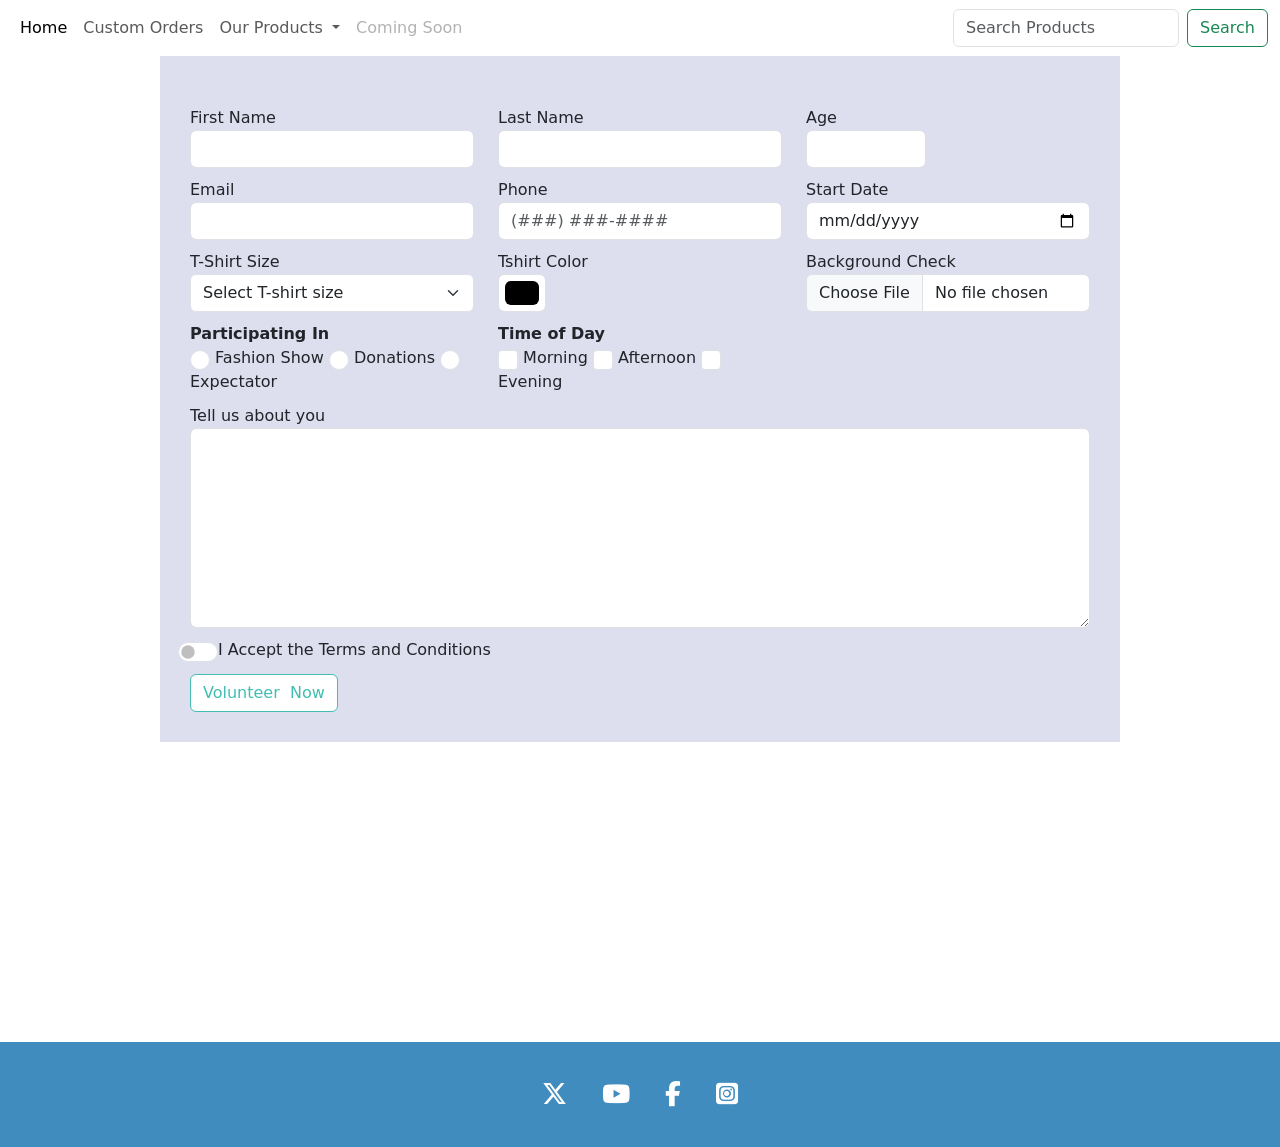
<file: form.html>
<!DOCTYPE html>
<html lang="en">

<head>
    <meta charset="UTF-8" />
    <meta name="viewport" content="width=device-width, initial-scale=1.0" />
    <title>emilywilson45</title>

    <!-- Bootstrap CDN CSS -->
    <link href="https://cdn.jsdelivr.net/npm/bootstrap@5.3.3/dist/css/bootstrap.min.css" rel="stylesheet"
        integrity="sha384-QWTKZyjpPEjISv5WaRU9OFeRpok6YctnYmDr5pNlyT2bRjXh0JMhjY6hW+ALEwIH" crossorigin="anonymous" />

    <!-- Font Awesome CDN CSS -->
    <link rel="stylesheet" href="https://cdnjs.cloudflare.com/ajax/libs/font-awesome/6.7.2/css/all.min.css"
        integrity="sha512-Evv84Mr4kqVGRNSgIGL/F/aIDqQb7xQ2vcrdIwxfjThSH8CSR7PBEakCr51Ck+w+/U6swU2Im1vVX0SVk9ABhg=="
        crossorigin="anonymous" referrerpolicy="no-referrer" />

    <!-- Local CSS -->
    <link href="css/form.css" rel="stylesheet" />


    <style>
        h1 {
            display: none;
        }
    </style>
</head>

<body>
    <!-- begin header -->
    <header-component></header-component>
    <!-- end header -->

    <main>
        <!-- Begin Form -->
        <div class="web-form">
            <form class="needs-validation" data-netlify="true" novalidate>
                <div class="row">
                    <!-- first name -->
                    <div class="col-12 col-xxs-12 col-xs-12 col-md-4 col-lg-4 col-xl-4 col-xxl-4">
                        <label for="first-name">First Name</label>
                        <input type="text" id="first-name" name="firstName" class="form-control" />
                    </div>

                    <!-- last name -->
                    <div class="col-12 col-xxs-12 col-xs-12 col-md-4 col-lg-4 col-xl-4 col-xxl-4">
                        <label for="last-name">Last Name</label>
                        <input type="text" id="last-name" name="lastName" class="form-control" />
                    </div>

                    <!-- Age - number -->
                    <div class="col-12 col-xxs-12 col-xs-12 col-md-4 col-lg-4 col-xl-4 col-xxl-4">
                        <label for="age">Age</label>
                        <input type="number" name="age" id="age" min="18" max="120" class="form-control" />
                    </div>

                    <!-- Email - email -->
                    <div class="col-12 col-xxs-12 col-xs-12 col-md-4 col-lg-4 col-xl-4 col-xxl-4">
                        <label for="email">Email</label>
                        <input type="email" name="email" id="email" class="form-control" />
                    </div>

                    <!-- phone -->
                    <div class="col-12 col-xxs-12 col-xs-12 col-md-4 col-lg-4 col-xl-4 col-xxl-4">
                        <label for="phone">Phone</label>
                        <input type="text" name="phone" id="phone" placeholder="(###) ###-####" class="form-control" />
                    </div>

                    <!-- Start Date - date -->
                    <div class="col-12 col-xxs-12 col-xs-12 col-md-4 col-lg-4 col-xl-4 col-xxl-4">
                        <label for="start-date">Start Date</label>
                        <input type="date" id="start-date" name="startDate" required class="form-control" />
                    </div>

                    <!-- Tshirt - Select field -->
                    <div class="col-12 col-xxs-12 col-xs-12 col-md-4 col-lg-4 col-xl-4 col-xxl-4">
                        <label for="t-shirt">T-Shirt Size</label>
                        <select id="t-shirt" required class="form-select">
                            <option value="">Select T-shirt size</option>
                            <option value="XXS">XXS</option>
                            <option value="XS">XS</option>
                            <option value="S">S</option>
                            <option value="M">M</option>
                            <option value="L">L</option>
                            <option value="XL">XL</option>
                            <option value="XXL">XXL</option>
                            <option value="CUSTOM">CUSTOM</option>
                        </select>
                        <input type="text" id="custom" name="custom" placeholder="Please input a custom size" disabled
                            class="form-control" />
                    </div>

                    <!-- Tshirt Color - Color-->
                    <div class="col-12 col-xxs-12 col-xs-12 col-md-4 col-lg-4 col-xl-4 col-xxl-4">
                        <label for="color">Tshirt Color</label>
                        <input type="color" name="color" id="color" class="form-control form-control-color" />
                    </div>

                    <!-- Backgroun Check - Upload file -->
                    <div class="col-12 col-xxs-12 col-xs-12 col-md-4 col-lg-4 col-xl-4 col-xxl-4">
                        <label for="background-check">Background Check</label>
                        <input type="file" id="background-check" accept=".pdf" class="form-control" />
                    </div>

                    <!-- Participating In - Radio Buttons -->
                    <div class="col-12 col-xxs-12 col-xs-12 col-md-4 col-lg-4 col-xl-4 col-xxl-4">
                        <strong>Participating In</strong><br />

                        <input type="radio" name="participation" id="fashion-show" value="Fashion Show" required
                            class="form-check-input radio" />
                        <label for="fashion-show">Fashion Show</label>

                        <input type="radio" name="participation" id="donations" value="Donations" required
                            class="form-check-input radio" />
                        <label for="donations">Donations</label>

                        <input type="radio" name="participation" id="expectator" value="Expectator" required
                            class="form-check-input radio" />
                        <label for="expectator">Expectator</label>
                    </div>

                    <!-- Time of Day - Checkbox Fields -->
                    <div class="col-12 col-xxs-12 col-xs-12 col-md-4 col-lg-4 col-xl-4 col-xxl-4">
                        <strong>Time of Day</strong><br />

                        <input type="checkbox" name="timeOfDay" id="time-of-day-morning" value="Morning" required
                            class="form-check-input checkbox timeOfDay" />
                        <label for="time-of-day-morning">Morning</label>

                        <input type="checkbox" name="timeOfDay" id="time-of-day-afternoon" value="Afternoon" required
                            class="form-check-input checkbox timeOfDay" />
                        <label for="time-of-day-afternoon">Afternoon</label>

                        <input type="checkbox" name="timeOfDay" id="time-of-day-evening" value="Evening" required
                            class="form-check-input checkbox timeOfDay" />
                        <label for="time-of-day-evening">Evening</label>
                    </div>

                    <!-- Comments -->
                    <div class="col-12">
                        <label for="about-you">Tell us about you</label><br />
                        <textarea name="about-you" id="about-you" class="form-control"></textarea>
                    </div>

                    <!-- Terms and Conditions - Checkbox with toggle switch-->
                    <div class="col-12 form-check form-switch">
                        <input required type="checkbox" name="terms" id="terms-and-conditions" value="Yes"
                            class="form-check-input checkbox" />
                        <label for="terms-and-conditions">I Accept the Terms and Conditions</label>
                    </div>

                    <!-- submit button -->
                    <div class="col-12">
                        <input type="submit" id="submit" name="submit" value="Volunteer  Now"
                            class="submit btn btn-primary" />
                    </div>
                </div>
            </form>
        </div>
        <!-- End Form -->
    </main>

    <!-- begin footer -->
    <footer-component></footer-component>
    <!-- end footer -->
    <section>
        <!-- Bootstrap CDN JS -->
        <script src="https://cdn.jsdelivr.net/npm/bootstrap@5.3.3/dist/js/bootstrap.bundle.min.js"
            integrity="sha384-YvpcrYf0tY3lHB60NNkmXc5s9fDVZLESaAA55NDzOxhy9GkcIdslK1eN7N6jIeHz"
            crossorigin="anonymous"></script>

        <!-- Local JS File with Header -->
        <script src="js/header.js"></script>

        <!-- Local JS File with Footer -->
        <script src="js/footer.js"></script>

        <!-- local js file for form -->
        <script src="js/form.js"></script>
    </section>
</body>

</html>
</file>
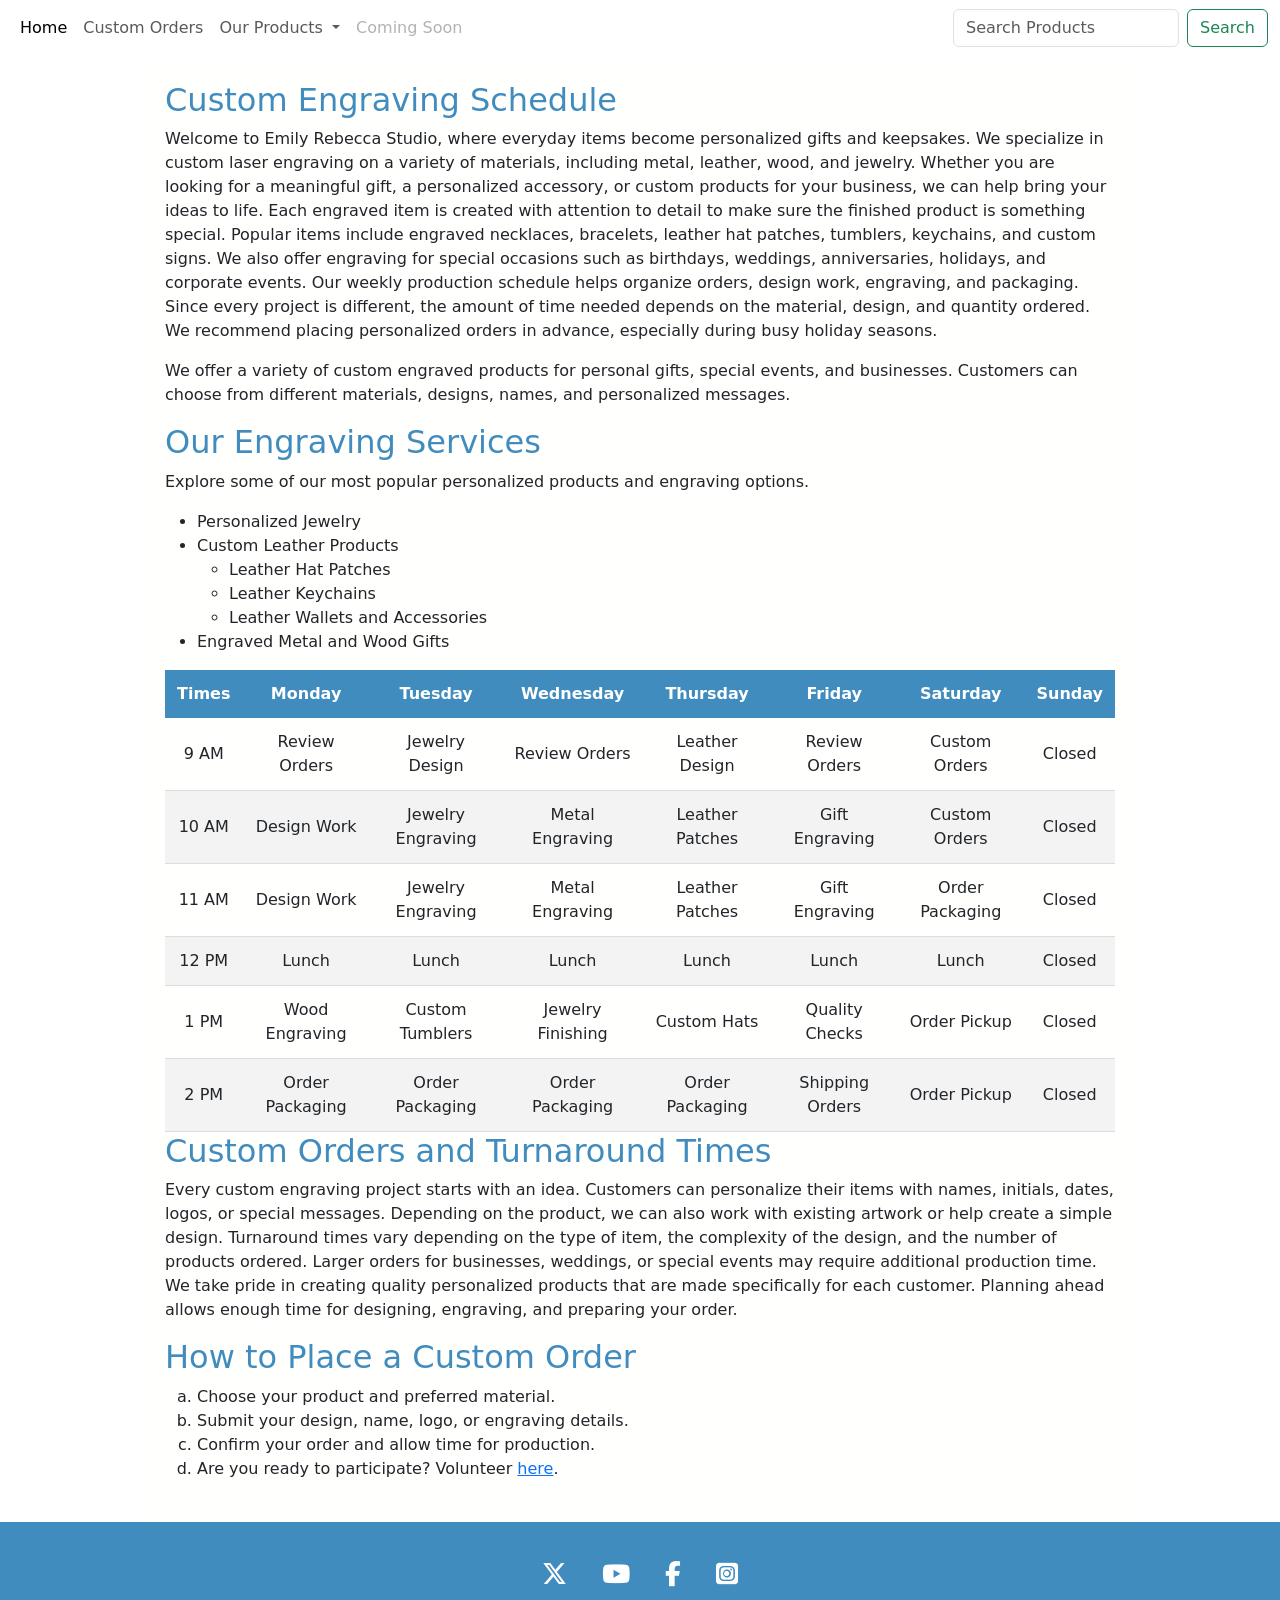
<file: schedule.html>
<!DOCTYPE html>
<html lang="en">

<head>
    <meta charset="UTF-8" />
    <meta name="viewport" content="width=device-width, initial-scale=1.0" />
    <title>Emily Rebecca Studio | Custom Engraving Schedule</title>

    <!-- Bootstrap CDN CSS -->
    <link href="https://cdn.jsdelivr.net/npm/bootstrap@5.3.3/dist/css/bootstrap.min.css" rel="stylesheet"
        integrity="sha384-QWTKZyjpPEjISv5WaRU9OFeRpok6YctnYmDr5pNlyT2bRjXh0JMhjY6hW+ALEwIH" crossorigin="anonymous" />

    <!-- Font Awesome CDN CSS -->
    <link rel="stylesheet" href="https://cdnjs.cloudflare.com/ajax/libs/font-awesome/6.7.2/css/all.min.css"
        integrity="sha512-Evv84Mr4kqVGRNSgIGL/F/aIDqQb7xQ2vcrdIwxfjThSH8CSR7PBEakCr51Ck+w+/U6swU2Im1vVX0SVek9ABhg=="
        crossorigin="anonymous" referrerpolicy="no-referrer" />

    <!-- Local CSS -->
    <link href="css/schedule.css" rel="stylesheet" />

    <style>
        h1 {
            display: none;
        }
    </style>
</head>

<body>
    <!-- begin header -->
    <header-component></header-component>
    <!-- end header -->

    <main>
        <div class="wrapper-body">
            <div class="wrapper-main">
                <div class="wrapper-content">
                    <h2>Custom Engraving Schedule</h2>
                    <p>
                        Welcome to Emily Rebecca Studio, where everyday items
                        become personalized gifts and keepsakes. We specialize
                        in custom laser engraving on a variety of materials,
                        including metal, leather, wood, and jewelry. Whether
                        you are looking for a meaningful gift, a personalized
                        accessory, or custom products for your business, we
                        can help bring your ideas to life.

                        Each engraved item is created with attention to detail
                        to make sure the finished product is something special.
                        Popular items include engraved necklaces, bracelets,
                        leather hat patches, tumblers, keychains, and custom
                        signs. We also offer engraving for special occasions
                        such as birthdays, weddings, anniversaries, holidays,
                        and corporate events.

                        Our weekly production schedule helps organize orders,
                        design work, engraving, and packaging. Since every
                        project is different, the amount of time needed depends
                        on the material, design, and quantity ordered. We
                        recommend placing personalized orders in advance,
                        especially during busy holiday seasons.
                    </p>
                </div>
                <!-- begin top list -->
                <div class="wrapper-content">
                    <h1>Custom Engraving Services and Schedule</h1>
                    <p>
                        We offer a variety of custom engraved products for
                        personal gifts, special events, and businesses.
                        Customers can choose from different materials,
                        designs, names, and personalized messages.
                    </p>

                    <h2>Our Engraving Services</h2>
                    <p>
                        Explore some of our most popular personalized
                        products and engraving options.
                    </p>

                    <ul>
                        <li>Personalized Jewelry</li>
                        <li>Custom Leather Products</li>
                        <ul>
                            <li>Leather Hat Patches</li>
                            <li>Leather Keychains</li>
                            <li>Leather Wallets and Accessories</li>
                        </ul>
                        <li>Engraved Metal and Wood Gifts</li>

                    </ul>
                </div>
                <!-- end top list -->




                <table class="content-table">
                    <thead>
                        <tr>
                            <th>Times</th>
                            <th>Monday</th>
                            <th>Tuesday</th>
                            <th>Wednesday</th>
                            <th>Thursday</th>
                            <th>Friday</th>
                            <th>Saturday</th>
                            <th>Sunday</th>
                        </tr>
                    </thead>

                    <tbody>
                        <tr>
                            <td>9 AM</td>
                            <td>Review Orders</td>
                            <td>Jewelry Design</td>
                            <td>Review Orders</td>
                            <td>Leather Design</td>
                            <td>Review Orders</td>
                            <td>Custom Orders</td>
                            <td>Closed</td>
                        </tr>

                        <tr>
                            <td>10 AM</td>
                            <td>Design Work</td>
                            <td>Jewelry Engraving</td>
                            <td>Metal Engraving</td>
                            <td>Leather Patches</td>
                            <td>Gift Engraving</td>
                            <td>Custom Orders</td>
                            <td>Closed</td>
                        </tr>

                        <tr>
                            <td>11 AM</td>
                            <td>Design Work</td>
                            <td>Jewelry Engraving</td>
                            <td>Metal Engraving</td>
                            <td>Leather Patches</td>
                            <td>Gift Engraving</td>
                            <td>Order Packaging</td>
                            <td>Closed</td>
                        </tr>

                        <tr>
                            <td>12 PM</td>
                            <td>Lunch</td>
                            <td>Lunch</td>
                            <td>Lunch</td>
                            <td>Lunch</td>
                            <td>Lunch</td>
                            <td>Lunch</td>
                            <td>Closed</td>
                        </tr>

                        <tr>
                            <td>1 PM</td>
                            <td>Wood Engraving</td>
                            <td>Custom Tumblers</td>
                            <td>Jewelry Finishing</td>
                            <td>Custom Hats</td>
                            <td>Quality Checks</td>
                            <td>Order Pickup</td>
                            <td>Closed</td>
                        </tr>

                        <tr>
                            <td>2 PM</td>
                            <td>Order Packaging</td>
                            <td>Order Packaging</td>
                            <td>Order Packaging</td>
                            <td>Order Packaging</td>
                            <td>Shipping Orders</td>
                            <td>Order Pickup</td>
                            <td>Closed</td>
                        </tr>
                    </tbody>
                </table>

                <div class="wrapper-content">
                    <h2>Custom Orders and Turnaround Times</h2>
                    <p>
                        Every custom engraving project starts with an idea.
                        Customers can personalize their items with names,
                        initials, dates, logos, or special messages.
                        Depending on the product, we can also work with
                        existing artwork or help create a simple design.

                        Turnaround times vary depending on the type of item,
                        the complexity of the design, and the number of
                        products ordered. Larger orders for businesses,
                        weddings, or special events may require additional
                        production time.

                        We take pride in creating quality personalized
                        products that are made specifically for each
                        customer. Planning ahead allows enough time for
                        designing, engraving, and preparing your order.
                    </p>


                    <!-- begin bottom list -->
                    <div class="wrapper-content">
                        <h2>How to Place a Custom Order</h2>
                        <ol type="a">
                            <li>Choose your product and preferred material.</li>
                            <li>Submit your design, name, logo, or engraving details.</li>
                            <li>Confirm your order and allow time for production.</li>
                            <li>Are you ready to participate? Volunteer <a href="form.html">here</a>.</li>
                        </ol>
                    </div>
                    <!-- end bottom list -->
                </div>
            </div>
        </div>
    </main>

    <!-- begin footer -->
    <footer-component></footer-component>
    <!-- end footer -->
    <section>
        <!-- Bootstrap CDN JS -->
        <script src="https://cdn.jsdelivr.net/npm/bootstrap@5.3.3/dist/js/bootstrap.bundle.min.js"
            integrity="sha384-YvpcrYf0tY3lHB60NNkmXc5s9fDVZLESaAA55NDzOxhy9GkcIdslK1eN7N6jIeHz"
            crossorigin="anonymous"></script>

        <!-- Local JS File with Header -->
        <script src="js/header.js"></script>

        <!-- Local JS File with Footer -->
        <script src="js/footer.js"></script>
    </section>
</body>

</html>
</file>
<file: css/form.css>
@import 'global.css';
@import 'main.css';

.web-form {
    width: 75%;
    position: relative;
    margin: auto;
    background-color: #dddeee;
    padding: 30px;
    margin-bottom: 300px;
}

.web-form div {
    margin-top: 10px;
}

#age {
    width: 120px;
}

#custom {
    margin-top: 5px;
    display: none;
}

#terms-and-conditions {
    width: 40px !important;
    height: 20px !important;
}

#about-you {
    width: 100%;
    height: 200px;
}

.radio,
.checkbox {
    width: 20px !important;
    height: 20px !important;
}

.submit {
    border-color: var(--secondaryColor) !important;
    background-color: #ffffff;
    color: var(--secondaryColor) !important;
}

.submit:hover {
    background-color: #ffffff;
    color: #000000;
}
</file>
<file: css/schedule.css>
@import 'global.css';
@import 'main.css';

.wrapper-body {
    background-image: url(https: //emilywilson45.github.io/imed-1316-fall-2026/images/background-image.jpg);
    background-repeat: no-repeat;
    background-attachment: fixed;
    background-size: cover;
}

.wrapper-main {
    width: 100%;
    max-width: 1000px;
    margin: auto;
    background-color: #fffffd !important;
    padding: 25px;
    margin-bottom: 0;
}

.wrapper-content {
    margin: auto;
    width: 100%;
    max-width: 1000px;
}

.content-table {
    border-collapse: collapse;
    width: 100%;
    max-width: 1000px;
    margin: auto;
    text-align: center;
}

.content-table thead tr th {
    background-color: var(--primaryColor) !important;
    color: #ffffff;
}

.content-table th,
.content-table td {
    padding: 12px;
}

.content-table tbody tr {
    border-bottom: 1px solid #dddddd;
}

.content-table tbody tr:nth-of-type(even) {
    background-color: #f3f3f3;
}
</file>
